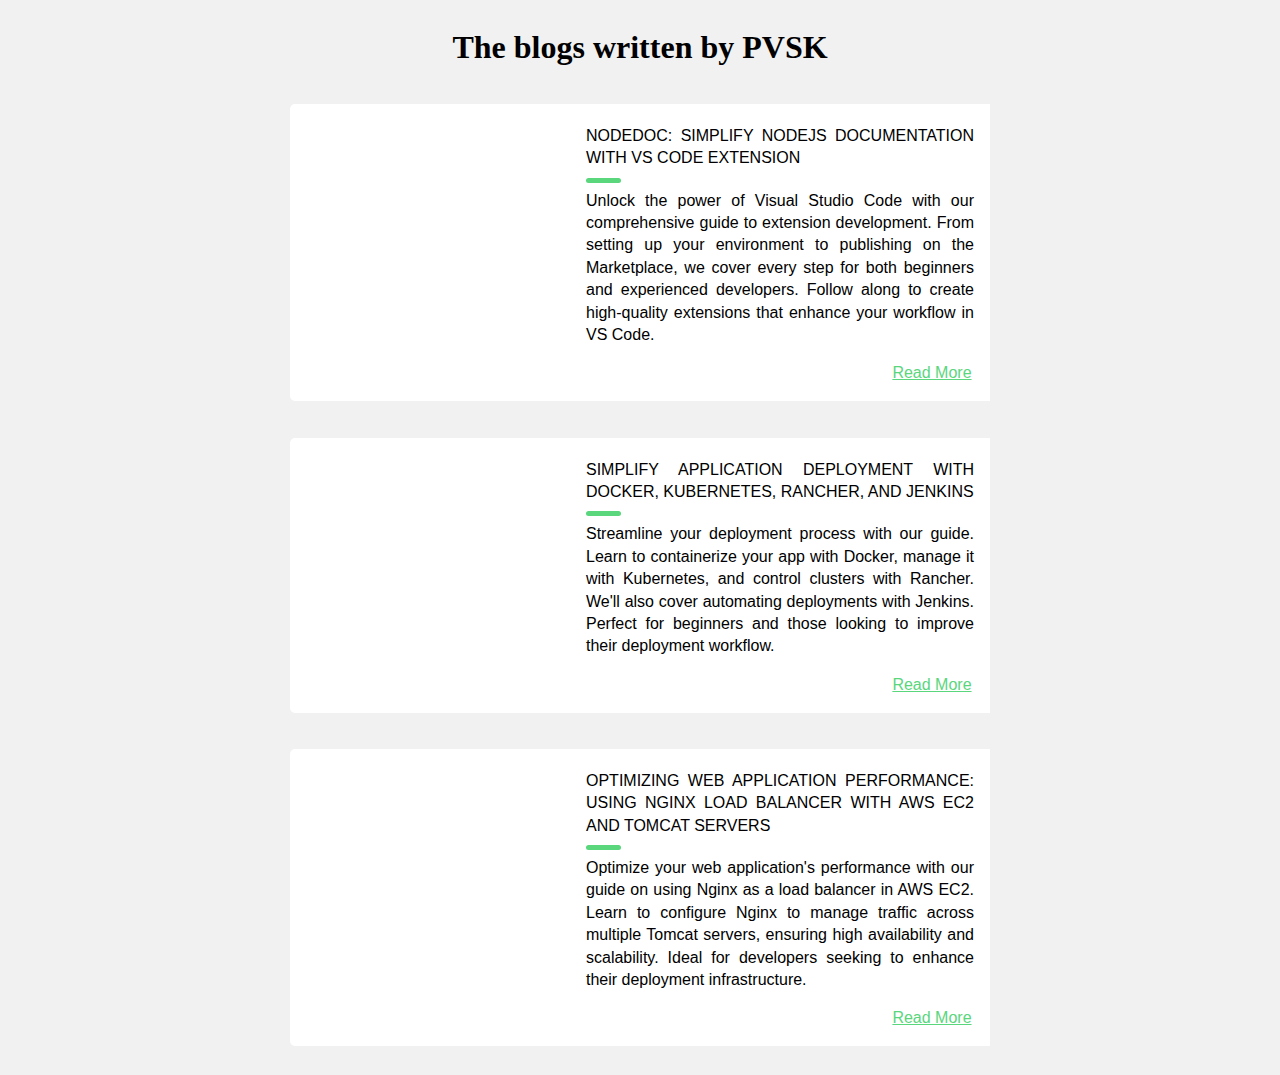
<file: index.html>
<html lang="en">

<head>
  <meta charset="UTF-8">
  <meta name="viewport" content="width=device-width, initial-scale=1.0">
  <title>PVSK Blogs</title>
  <link rel="shortcut icon" href="chrome-icon.png" type="image/png">
  <link rel="stylesheet" href="index.css">

  <meta property="og:type" content="website" />
  <meta property="og:url" content="https://pvsk-blogs.vercel.app/" />
  <meta property="og:title" content="Venkata Sai Krishna Padarthi - Blogs" />
  <meta name="og:description"
    content="Discover a wealth of insights on software development, including Visual Studio Code extension development, MERN stack, Android applications, and deployment strategies, on our dynamic blog platform. Stay updated with expert insights, practical guides, and tips to enhance your skills and workflows across various technologies.">
  <meta name="og:keywords"
    content="Venkata Sai Krishna Padarthi, software development, web development, mobile application development, full-stack development, Android app development, programming languages, frameworks, leadership skills, team management, Python, Java, C/C++, JavaScript, ReactJS, NodeJS, MySQL, SQL, MongoDB, VS Code, Jupyter Notebook, Spyder Notebook, Android Studio, GitHub, server infrastructure, DevOps, user experience, responsive design">
  <meta name="og:author" content="Venkata Sai Krishna Padarthi">

  <!-- Twitter -->
  <!-- <meta property="twitter:card" content="summary_large_image" /> -->
  <meta property="twitter:url" content="https://pvsk-blogs.vercel.app/" />
  <meta property="twitter:title" content="Venkata Sai Krishna Padarthi - Portfolio" />
  <meta name="twitter:description"
    content="Discover a wealth of insights on software development, including Visual Studio Code extension development, MERN stack, Android applications, and deployment strategies, on our dynamic blog platform. Stay updated with expert insights, practical guides, and tips to enhance your skills and workflows across various technologies.">
  <meta name="twitter:keywords"
    content="Venkata Sai Krishna Padarthi, software development, web development, mobile application development, full-stack development, Android app development, programming languages, frameworks, leadership skills, team management, Python, Java, C/C++, JavaScript, ReactJS, NodeJS, MySQL, SQL, MongoDB, VS Code, Jupyter Notebook, Spyder Notebook, Android Studio, GitHub, server infrastructure, DevOps, user experience, responsive design">
  <meta name="twitter:author" content="Venkata Sai Krishna Padarthi">


</head>

<body>
  <h1>
    The blogs written by PVSK
  </h1>
  <div class="blog-card" onclick="redirect('blogs/vs-code-api-documentation/vs-code-api-documentation.html')">
    <div class="meta">
      <div class="photo"
        style="background-image: url(https://miro.medium.com/v2/resize:fit:2000/1*s9pTH7fpkN2SUCHSGG-HXQ.jpeg)"></div>
    </div>
    <div class="description">
      <h2>NodeDoc: Simplify NodeJS Documentation with VS Code Extension</h2>
      <p> Unlock the power of Visual Studio Code with our comprehensive guide to extension development. From setting up
        your environment to publishing on the Marketplace, we cover every step for both beginners and experienced
        developers. Follow along to create high-quality extensions that enhance your workflow in VS Code.
      </p>
      <p class="read-more">
        <a href="blogs/vs-code-api-documentation/vs-code-api-documentation.html">Read More</a>
      </p>
    </div>
  </div>

  <div class="blog-card" onclick="redirect('blogs/rancher-jenkins-setup/rancher-jenkins-setup.html')">
    <div class="meta">
      <div class="photo"
        style="background-image: url(https://bs-uploads.toptal.io/blackfish-uploads/components/blog_post_page/4088679/cover_image/regular_1708x683/v2_1280_x_600__header_-01-7e90b415120372740468db08e03bd62f.jpg)">
      </div>
    </div>
    <div class="description">
      <h2>Simplify Application Deployment with Docker, Kubernetes, Rancher, and Jenkins</h2>
      <p>Streamline your deployment process with our guide. Learn to containerize your app with Docker, manage it with
        Kubernetes, and control clusters with Rancher. We'll also cover automating deployments with Jenkins. Perfect for
        beginners and those looking to improve their deployment workflow.</p>
      <p class="read-more">
        <a href="blogs/rancher-jenkins-setup/rancher-jenkins-setup.html">Read More</a>
      </p>
    </div>
  </div>


  <div class="blog-card" onclick="redirect('blogs/load-balancer-nginx/load-balancer-nginx.html')">
    <div class="meta">
      <div class="photo"
        style="background-image: url(https://workwiththebest.intraway.com/wp-content/uploads/sites/4/2016/10/asd-6.png)">
      </div>
    </div>
    <div class="description">
      <h2>Optimizing Web Application Performance: Using Nginx Load Balancer with AWS EC2 and Tomcat Servers</h2>
      <p>Optimize your web application's performance with our guide on using Nginx as a load balancer in AWS EC2. Learn
        to configure Nginx to manage traffic across multiple Tomcat servers, ensuring high availability and scalability.
        Ideal for developers seeking to enhance their deployment infrastructure.</p>
      <p class="read-more">
        <a href="blogs/load-balancer-nginx/load-balancer-nginx.html">Read More</a>
      </p>
    </div>
  </div>


  <!-- <div class="blog-card alt">
        <div class="meta">
          <div class="photo" style="background-image: url(https://storage.googleapis.com/chydlx/codepen/blog-cards/image-2.jpg)"></div>
          <ul class="details">
            <li class="author"><a href="#">Jane Doe</a></li>
            <li class="date">July. 15, 2015</li>
            <li class="tags">
              <ul>
                <li><a href="#">Learn</a></li>
                <li><a href="#">Code</a></li>
                <li><a href="#">JavaScript</a></li>
              </ul>
            </li>
          </ul>
        </div>
        <div class="description">
          <h1>Mastering the Language</h1>
          <h2>Java is not the same as JavaScript</h2>
          <p>Lorem ipsum dolor sit amet, consectetur adipisicing elit. Ad eum dolorum architecto obcaecati enim dicta praesentium, quam nobis! Neque ad aliquam facilis numquam. Veritatis, sit.</p>
          <p class="read-more">
            <a href="#">Read More</a>
          </p>
        </div>
      </div> -->

  <script>
    function redirect(url) {
      window.location.href = url;
    }
  </script>
</body>

</html>
</file>
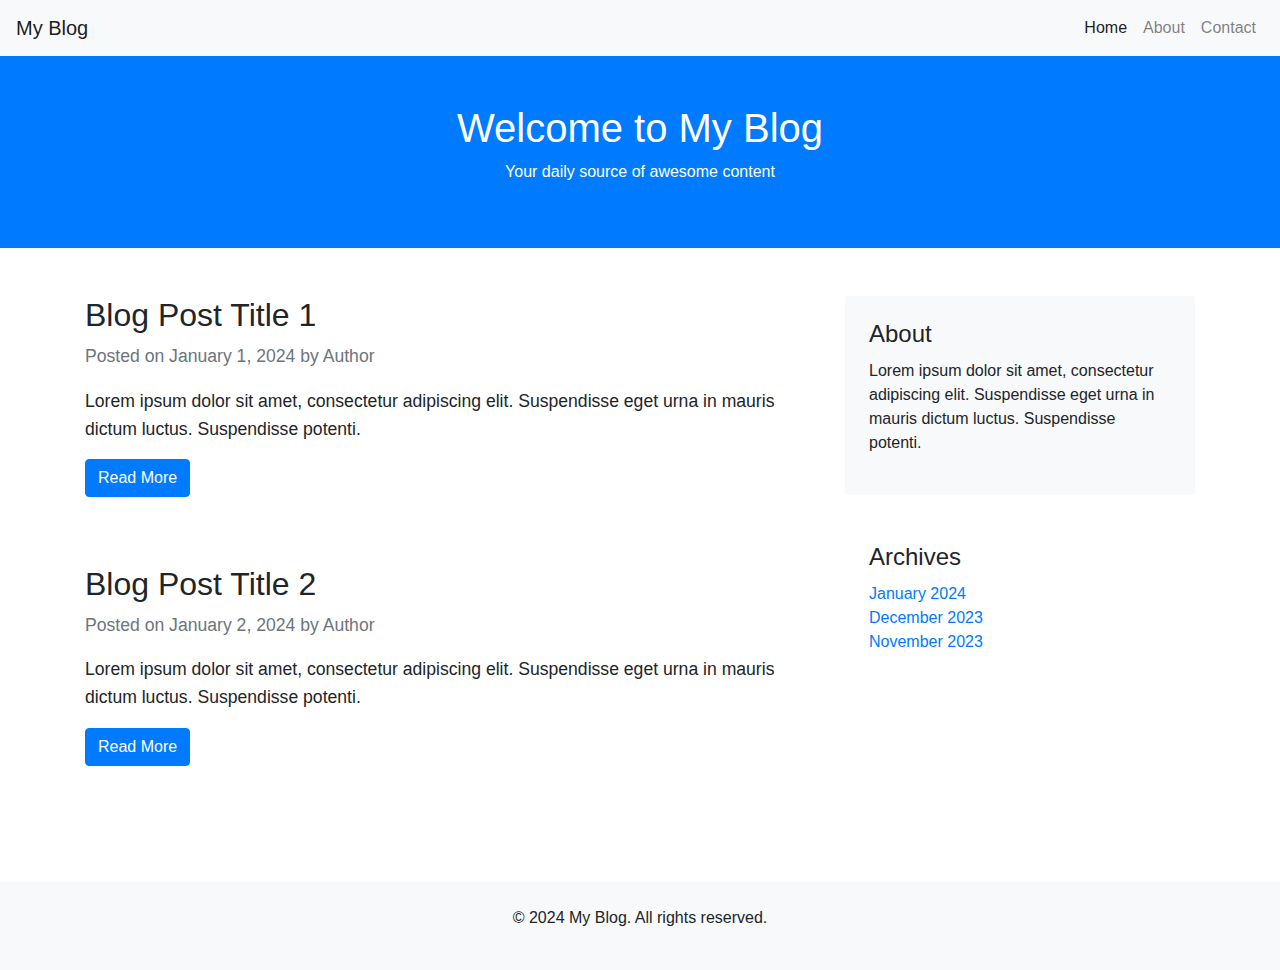
<file: test.html>
<!DOCTYPE html>
<html lang="en">
<head>
    <meta charset="UTF-8">
    <meta name="viewport" content="width=device-width, initial-scale=1.0">
    <title>My Blog</title>
    <!-- Bootstrap CSS -->
    <link href="https://stackpath.bootstrapcdn.com/bootstrap/4.5.2/css/bootstrap.min.css" rel="stylesheet">
    <!-- Custom CSS -->
    <link href="style.css" rel="stylesheet">
</head>
<body>
    <!-- Navigation Bar -->
    <nav class="navbar navbar-expand-lg navbar-light bg-light">
        <a class="navbar-brand" href="#">My Blog</a>
        <button class="navbar-toggler" type="button" data-toggle="collapse" data-target="#navbarNav" aria-controls="navbarNav" aria-expanded="false" aria-label="Toggle navigation">
            <span class="navbar-toggler-icon"></span>
        </button>
        <div class="collapse navbar-collapse" id="navbarNav">
            <ul class="navbar-nav ml-auto">
                <li class="nav-item active">
                    <a class="nav-link" href="#">Home <span class="sr-only">(current)</span></a>
                </li>
                <li class="nav-item">
                    <a class="nav-link" href="#">About</a>
                </li>
                <li class="nav-item">
                    <a class="nav-link" href="#">Contact</a>
                </li>
            </ul>
        </div>
    </nav>

    <!-- Header -->
    <header class="bg-primary text-white text-center py-5">
        <h1>Welcome to My Blog</h1>
        <p>Your daily source of awesome content</p>
    </header>

    <!-- Blog Posts -->
    <div class="container my-5">
        <div class="row">
            <div class="col-md-8">
                <article class="mb-5">
                    <h2>Blog Post Title 1</h2>
                    <p class="text-muted">Posted on January 1, 2024 by Author</p>
                    <p>Lorem ipsum dolor sit amet, consectetur adipiscing elit. Suspendisse eget urna in mauris dictum luctus. Suspendisse potenti.</p>
                    <a href="#" class="btn btn-primary">Read More</a>
                </article>

                <article class="mb-5">
                    <h2>Blog Post Title 2</h2>
                    <p class="text-muted">Posted on January 2, 2024 by Author</p>
                    <p>Lorem ipsum dolor sit amet, consectetur adipiscing elit. Suspendisse eget urna in mauris dictum luctus. Suspendisse potenti.</p>
                    <a href="#" class="btn btn-primary">Read More</a>
                </article>
            </div>

            <!-- Sidebar -->
            <aside class="col-md-4">
                <div class="p-4 mb-4 bg-light rounded">
                    <h4>About</h4>
                    <p>Lorem ipsum dolor sit amet, consectetur adipiscing elit. Suspendisse eget urna in mauris dictum luctus. Suspendisse potenti.</p>
                </div>

                <div class="p-4">
                    <h4>Archives</h4>
                    <ul class="list-unstyled mb-0">
                        <li><a href="#">January 2024</a></li>
                        <li><a href="#">December 2023</a></li>
                        <li><a href="#">November 2023</a></li>
                    </ul>
                </div>
            </aside>
        </div>
    </div>

    <!-- Footer -->
    <footer class="bg-light text-center py-4">
        <p>&copy; 2024 My Blog. All rights reserved.</p>
    </footer>

    <!-- Bootstrap JS and dependencies -->
    <script src="https://code.jquery.com/jquery-3.5.1.slim.min.js"></script>
    <script src="https://cdn.jsdelivr.net/npm/@popperjs/core@2.5.3/dist/umd/popper.min.js"></script>
    <script src="https://stackpath.bootstrapcdn.com/bootstrap/4.5.2/js/bootstrap.min.js"></script>
</body>
</html>
</file>
<file: index.css>
/*PEN STYLES*/
:root{
    --color_white: #fff;
    --color_black: #000;
    --color_prime: #5ad67d;
    --color_grey: #e2e2e2;
    --color_grey_dark: #a2a2a2;    
}
* {
    box-sizing: border-box;
  }
  
  body {
    background: #f1f1f1;
    display: flex;
    flex-direction:column;
    font-size: 1rem;
    justify-content: center;
    align-items: center;
    /* height: 100vh; */
  }
  

  
  .blog-card {
    display: flex;
    flex-direction: column;
    margin: 1rem auto;
    box-shadow: 0 3px 7px -1px rgba(#000, .1);
    margin-bottom: 1.6%;
    background: var(--color_white);
    line-height: 1.4;
    font-family: sans-serif;
    border-radius: 5px;
    transition: transform 0.5s ease-in-out;
    cursor: pointer;
    /* overflow: hidden; */
    z-index: 0;
    a {
      color: inherit;
      &:hover {
        color: var(--color_prime);
      }
    }
    &:hover {
      transform: scale(1.1);
      box-shadow: 0 6px 14px 0px rgba(0, 0, 0, 0.2);
      /* .photo { */
        /* transform: scale(1.3) rotate(3deg); */
      /* } */
    }
    .meta {
      position: relative;
      z-index: 0;
      height: 200px;
    }
    .photo {
      position: absolute;
      top: 0;
      right: 0;
      bottom: 0;
      left: 0;
      background-size: cover;
      background-position: center;
      transition: transform .2s;
      /* overflow: hidden; */
    }
    .details,
    .details ul {
      margin: auto;
      padding: 0;
      list-style: none;
    }
  
    .details {
        
      position: absolute;
      top: 0;
      bottom: 0;
      left: -100%;
      margin: auto;
      transition: left .2s;
      background: rgb(255, 255, 255,0.5);
      color: var(--color_black);
      padding: 10px;
      width: 100%;
      font-size: .9rem;
      a {
        text-decoration: dotted underline
      }
      ul li {
        display: inline-block;
      }
      .author:before {
        font-family: FontAwesome;
        margin-right: 10px;
        content: "\f007";
      }
  
      .date:before {
        font-family: FontAwesome;
        margin-right: 10px;
        content: "\f133";
      }
  
      .tags {
        ul:before {
          font-family: FontAwesome;
          content: "\f02b";
          margin-right: 10px;
        }
        li {
          margin-right: 2px;
          &:first-child {
            margin-left: -4px;
          }
        }
      }
    }
    .description {
      padding: 1rem;
      background: var(--color_white);
      position: relative;
      z-index: 1;
      text-align: justify;
      h1,
      h2 {
        font-family: Poppins, sans-serif;
      }
      h1 {
        line-height: 1;
        margin: 0;
        font-size: 1.7rem;
      }
      h2 {
        font-size: 1rem;
        font-weight: 300;
        text-transform: uppercase;
        color: var(--color_grey)_dark;
        margin-top: 5px;
      }
      .read-more {
        text-align: right;
        a {
          color: var(--color_prime);
          display: inline-block;
          position: relative;
          &:after {
            content: "\f061";
            font-family: FontAwesome;
            margin-left: -10px;
            opacity: 0;
            vertical-align: middle;
            transition: margin .3s, opacity .3s;
          }
  
          &:hover:after {
            margin-left: 5px;
            opacity: 1;
          }
        }
      }
    }
    p {
      position: relative;
      margin: 1rem 0 0;
      &:first-of-type {
        margin-top: 1.25rem;
        &:before {
          content: "";
          position: absolute;
          height: 5px;
          background: var(--color_prime);
          width: 35px;
          top: -0.75rem;
          border-radius: 3px;
        }
      }
    }
    &:hover {
      .details {
        left: 0%;
      }
    }
  
  
    @media (min-width: 640px) {
      flex-direction: row;
      max-width: 700px;
      .meta {
        flex-basis: 40%;
        height: auto;
      }
      .description {
        flex-basis: 60%;
        &:before {
          transform: skewX(-3deg);
          content: "";
          background: #fff;
          width: 30px;
          position: absolute;
          left: -10px;
          top: 0;
          bottom: 0;
          z-index: -1;
        }
      }
      &.alt {
        flex-direction: row-reverse;
        .description {
          &:before {
            left: inherit;
            right: -10px;
            transform: skew(3deg)
          }
        }
        .details {
          padding-left: 25px;
        }
      }
    }
  }
</file>
<file: style.css>
/* style.css */
body {
    font-family: Arial, sans-serif;
}

header {
    background: #007bff;
    color: white;
}

footer {
    background: #f8f9fa;
}

article {
    padding-bottom: 20px;
    margin-bottom: 20px;
}

article h1 {
    font-size: 2.5em;
    margin-bottom: 20px;
}

article p {
    font-size: 1.1em;
    line-height: 1.6;
}

aside h4 {
    font-size: 1.5em;
    margin-bottom: 10px;
}

.authors {
    margin-top: 50px;
}

.authors .media {
    margin-bottom: 20px;
}

.authors .media img {
    width: 64px;
    height: 64px;
}

.authors .media-body h5 {
    font-size: 1.2em;
    margin-top: 0;
}

.authors .btn-link {
    padding: 0;
    font-weight: bold;
    color: #007bff;
}
</file>
